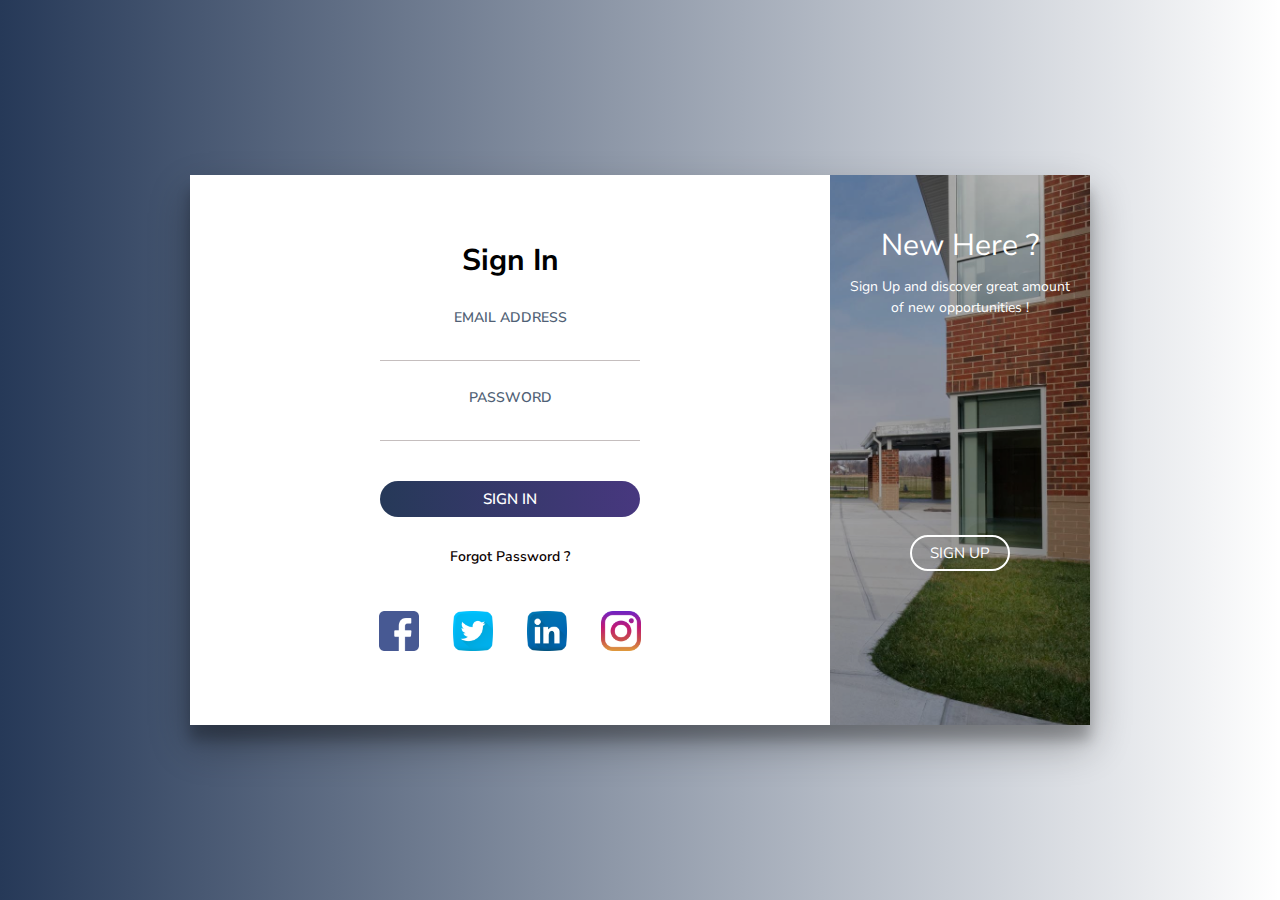
<file: login/index1.html>
<!DOCTYPE html>
<html lang="en">
<head>
    <meta charset="UTF-8">
    <meta name="viewport" content="width=device-width, initial-scale=1.0">
    <link rel="stylesheet" href="css/style.css">
    <title>login page </title>
</head>
<body>
    <div class="cont">
        

        <div class="form sign-in">
            <h2>Sign In</h2>
            <label>
                <span>Email Address</span>
                <input type="email" name="email">
            </label>
            <label>
                <span>Password</span>
                <input type="password" name="password">
            </label>
            <button class="submit" type="button">Sign In</button>

            <p class="forgot-pass">Forgot Password ?</p>

            <div class="social-media">
                <ul>
                    <li>
                        <img src="images/facebook.png" alt="facebook">
                    </li>
                    <li>
                        <img src="images/twitter.png" alt="twitter">
                    </li>
                    <li>
                        <img src="images/linkedin.png" alt="linkedin">
                    </li>
                    <li>
                        <img src="images/instagram.png" alt="instagram">
                    </li>
                    
                </ul>
                
            </div>
        </div>

        <div class="sub-cont">
            <div class="img">
                <div class="img-text m-up">
                    <h2>New Here ?</h2>
                    <p>Sign Up and discover great amount of new opportunities !
                        
                    </p>
                </div>
                <div class="img-text m-in">
                    <h2>One of us ?</h2>
                    <p>If you already have an account, just sign in. We've been missing you :)</p>
                </div>
                <div class="img-btn">
                    <span class="m-up">Sign Up</span>
                    <span class="m-in">Sign In</span>
                </div>
            </div>

            <div class="form sign-up">
                <h2>Sign Up</h2>
                <label>
                    <span>Name</span>
                    <input type="text">
                </label>
                <label>
                    <span>Email</span>
                    <input type="email">
                </label>
                <label>
                    <span>Password</span>
                    <input type="password">
                </label>
                <label>
                    <span>Confirm Password</span>
                    <input type="password">
                </label>
                <button type="button" class="submit">Sign Up Now</button>
                	
            </div>
        </div>
    </div>
    <div class="back-btn">
    <div id="back-btn"></div> <i class="fa fa-close"></i>
    </div>
    <script src="js/main.js"></script>
</body>
</html>
</file>
<file: login/css/style.css>
@import url('https://fonts.googleapis.com/css2?family=Nunito+Sans:wght@200;300;400;600;700;800;900&display=swap');

*, *:before, *:after{
  margin: 0;
  padding: 0;
  box-sizing: border-box;
  font-family: 'Nunito Sans', sans-serif;
}

body{
  width: 100%;
  height: 100vh;
  display: flex;
  justify-content: center;
  align-items: center;
  background: -webkit-linear-gradient(left,rgb(38 57 88), #1e64cc00);
  font-family: 'Nunito Sans', sans-serif;
}

input, button{
  border:none;
  outline: none;
  background: none;
}

.cont{
  overflow: hidden;
  position: relative;
  width: 900px;
  height: 550px;
  background: #fff;
  box-shadow: 0 19px 38px rgba(0, 0, 0, 0.30), 0 15px 12px rgba(0, 0, 0, 0.22);
}

.form{
  position: relative;
  width: 640px;
  height: 100%;
  padding: 50px 30px;
  -webkit-transition:-webkit-transform 1.2s ease-in-out;
  transition: -webkit-transform 1.2s ease-in-out;
  transition: transform 1.2s ease-in-out;
  transition: transform 1.2s ease-in-out, -webkit-transform 1.2s ease-in-out;
}

h2{
  width: 100%;
  font-size: 30px;
  text-align: center;
}

label{
  display: block;
  width: 260px;
  margin: 25px auto 0;
  text-align: center;
}

label span{
  font-size: 14px;
  font-weight: 600;
  color: #505f75;
  text-transform: uppercase;
}

input{
  display: block;
  width: 100%;
  margin-top: 5px;
  font-size: 16px;
  padding-bottom: 5px;
  border-bottom: 1px solid rgba(109, 93, 93, 0.4);
  text-align: center;
  font-family: 'Nunito Sans', sans-serif; 
}

button{
  display: block;
  margin: 0 auto;
  width: 260px;
  height: 36px;
  border-radius: 30px;
  color: #fff;
  font-size: 15px;
  cursor: pointer;
}

.submit{
  margin-top: 40px;
  margin-bottom: 30px;
  text-transform: uppercase;
  font-weight: 600;
  font-family: 'Nunito Sans', sans-serif;
  background: -webkit-linear-gradient(left, rgb(38 57 88), #2f1d6ee1);
/* #b224ef */
}
.submit:hover{
  background: -webkit-linear-gradient(left, #280fe7 ,#141bde);
}

.forgot-pass{
  margin-top: 15px;
  text-align: center;
  font-size: 14px;
  font-weight: 600;
  color: #0c0101;
  cursor: pointer;
}

.forgot-pass:hover{
  color: rgb(72, 65, 65);
}

.social-media{
  width: 100%;
  text-align: center;
  margin-top: 20px;
}

.social-media ul{
  list-style: none;
}

.social-media ul li{
  display: inline-block;
  cursor: pointer;
  margin: 25px 15px;
}

.social-media img{
  width: 40px;
  height: 40px;
}

.sub-cont {
    overflow: hidden;
    position: absolute;
    top: 0;
    left: 640px;
    width: 900px;
    height: 100%;
    padding-left: 260px;
    background: #fff;
    -webkit-transition: -webkit-transform 1.2s ease-in-out;
    transition: -webkit-transform 1.2s ease-in-out;
    transition: transform 1.2s ease-in-out;
}

.cont.s-signup .sub-cont {
    -webkit-transform: translate3d(-640px, 0, 0);
            transform: translate3d(-640px, 0, 0);
}

.img {
    overflow: hidden;
    z-index: 2;
    position: absolute;
    top: 0;
    left: 0;
    width: 260px;
    height: 100%;
    padding-top: 360px;
}

.img:before {
    content: '';
    position: absolute;
    top: 0;
    right: 0;
    width: 900px;
    height: 100%;
    background-image: url(../images/home.jpg);
    background-size: cover;
    transition: -webkit-transform 1.2s ease-in-out;
    transition: transform 1.2s ease-in-out, -webkit-transform 1.2s ease-in-out;
}

.img:after {
    content: '';
    position: absolute;
    top: 0;
    left: 0;
    width: 100%;
    height: 100%;
    background: rgba(0, 0, 0, 0.3);
}

.cont.s-signup .img:before{
  -webkit-transform:translate3d(640px, 0, 0);
          transform:translate3d(640px, 0, 0);
}

.img-text{
  z-index: 2;
  position: absolute;
  left: 0;
  top: 50px;
  width: 100%;
  padding: 0 20px;
  text-align: center;
  color: #fff;
  -webkit-transition:-webkit-transform 1.2s ease-in-out;
  transition: -webkit-transform 1.2s ease-in-out;
  transition: transform 1.2s ease-in-out, -webkit-transform 1.2s ease-in-out;
}

.img-text h2{
  margin-bottom: 10px;
  font-weight: normal;
}

.img-text p{
  font-size: 14px;
  line-height: 1.5;
}

.cont.s-signup .img-text.m-up{
  -webkit-transform:translateX(520px);
          transform:translateX(520px);
}

.img-text.m-in{
  -webkit-transform:translateX(-520px);
          transform:translateX(-520px);
}

.cont.s-signup .img-text.m-in{
  -webkit-transform:translateX(0);
          transform:translateX(0);
}

.sign-in {
    padding-top: 65px;
    -webkit-transition-timing-function: ease-out;
            transition-timing-function: ease-out;
}

.cont.s-signup .sign-in {
    -webkit-transition-timing-function: ease-in-out;
            transition-timing-function: ease-in-out;
    -webkit-transition-duration: 1.2s;
            transition-duration: 1.2s;
    -webkit-transform: translate3d(640px, 0, 0);
            transform: translate3d(640px, 0, 0);
}

.img-btn {
    overflow: hidden;
    z-index: 2;
    position: relative;
    width: 100px;
    height: 36px;
    margin: 0 auto;
    background: transparent;
    color: #fff;
    text-transform: uppercase;
    font-size: 15px;
    cursor: pointer;
}

.img-btn:after {
    content: '';
    z-index: 2;
    position: absolute;
    top: 0;
    left: 0;
    width: 100%;
    height: 100%;
    border: 2px solid #fff;
    border-radius: 30px;
}

.img-btn span {
    position: absolute;
    top: 0;
    left: 0;

  
    display: -webkit-box;
    -webkit-box-pack: center;
    display: flex;
    justify-content: center;
    align-items: center;
    
    width: 100%;
    height: 100%;
    -webkit-transition: -webkit-transform 1.2s;
    transition: -webkit-transform 1.2s;
    transition: transform 1.2s;
    transition: transform 1.2s, -webkit-transform 1.2s;
}

.img-btn span.m-in {
    -webkit-transform: translateY(-72px);
            transform: translateY(-72px);
}

.cont.s-signup .img-btn span.m-in {
    -webkit-transform: translateY(0);
            transform: translateY(0);
}

.cont.s-signup .img-btn span.m-up {
    -webkit-transform: translateY(72px);
            transform: translateY(72px);
}

.sign-up {
    -webkit-transform: translate3d(-900px, 0, 0);
            transform: translate3d(-900px, 0, 0);
}

.cont.s-signup .sign-up {
    -webkit-transform: translate3d(0, 0, 0);
            transform: translate3d(0, 0, 0);
}
</file>
